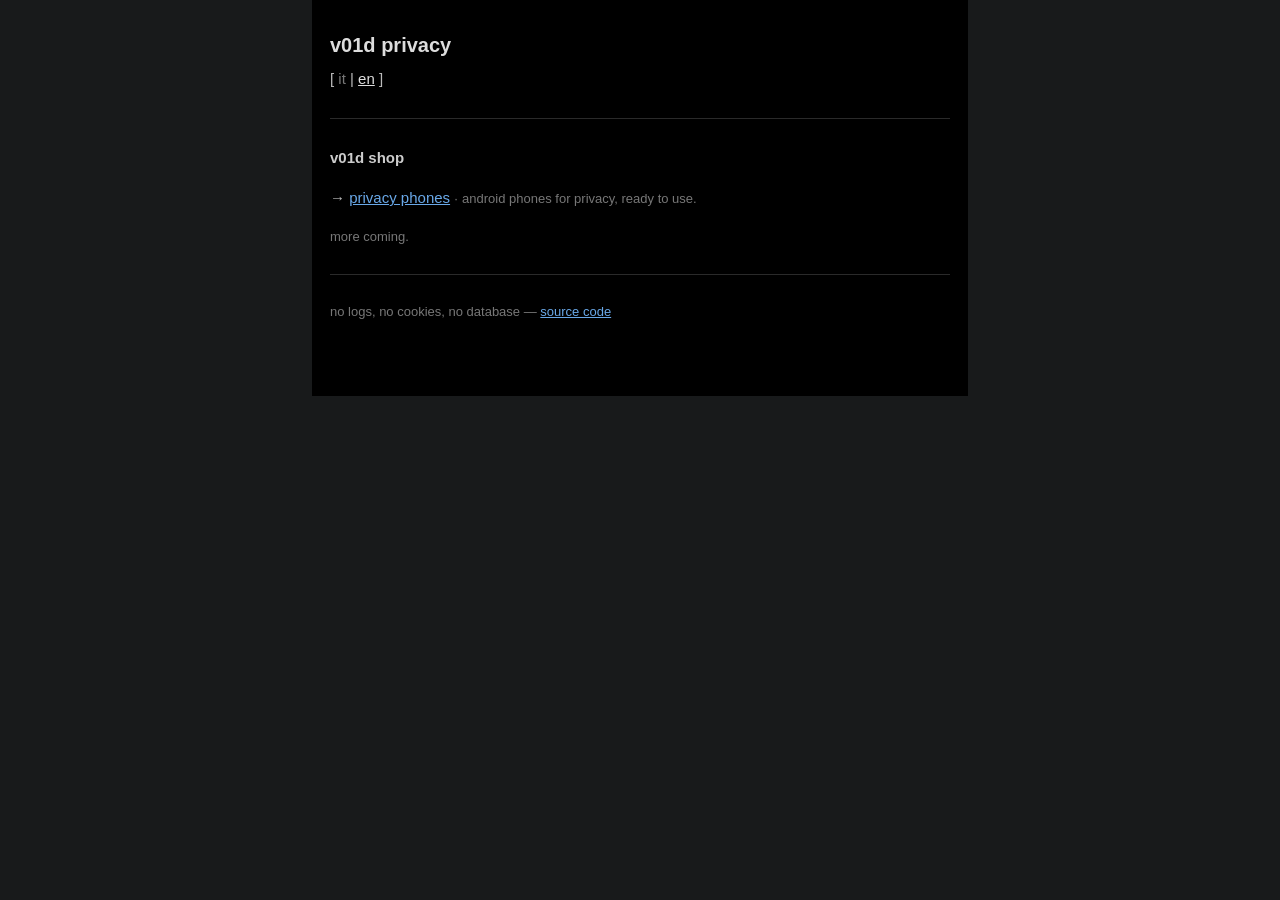
<file: index.html>
<!DOCTYPE html>
<html lang="it">
<head>
  <meta charset="utf-8">
  <meta name="viewport" content="width=device-width, initial-scale=1">
  <title>v01d privacy</title>
  <link rel="icon" href="data:,">
  <link rel="stylesheet" href="/css/style.css">
</head>
<body>

  <h1>v01d privacy</h1>
  <p class="lang">[ <a href="#" class="lang-btn" data-lang="it">it</a> | <a href="#" class="lang-btn" data-lang="en">en</a> ]</p>

  <hr>
  <h2>v01d shop</h2>
  <p>→ <a href="/shop/">privacy phones</a> <span class="small">·</span> <span class="small" data-i18n="h_shop_desc"></span></p>
  <p class="small" data-i18n="h_soon"></p>

  <hr>
  <p class="small">
    <span data-i18n="nologs"></span> —
    <a data-cfg-href="sourceUrl" href="#" data-i18n="src"></a>
  </p>

  <script src="/config.js"></script>
  <script src="/js/i18n.js"></script>
  <script src="/js/app.js"></script>
</body>
</html>
</file>
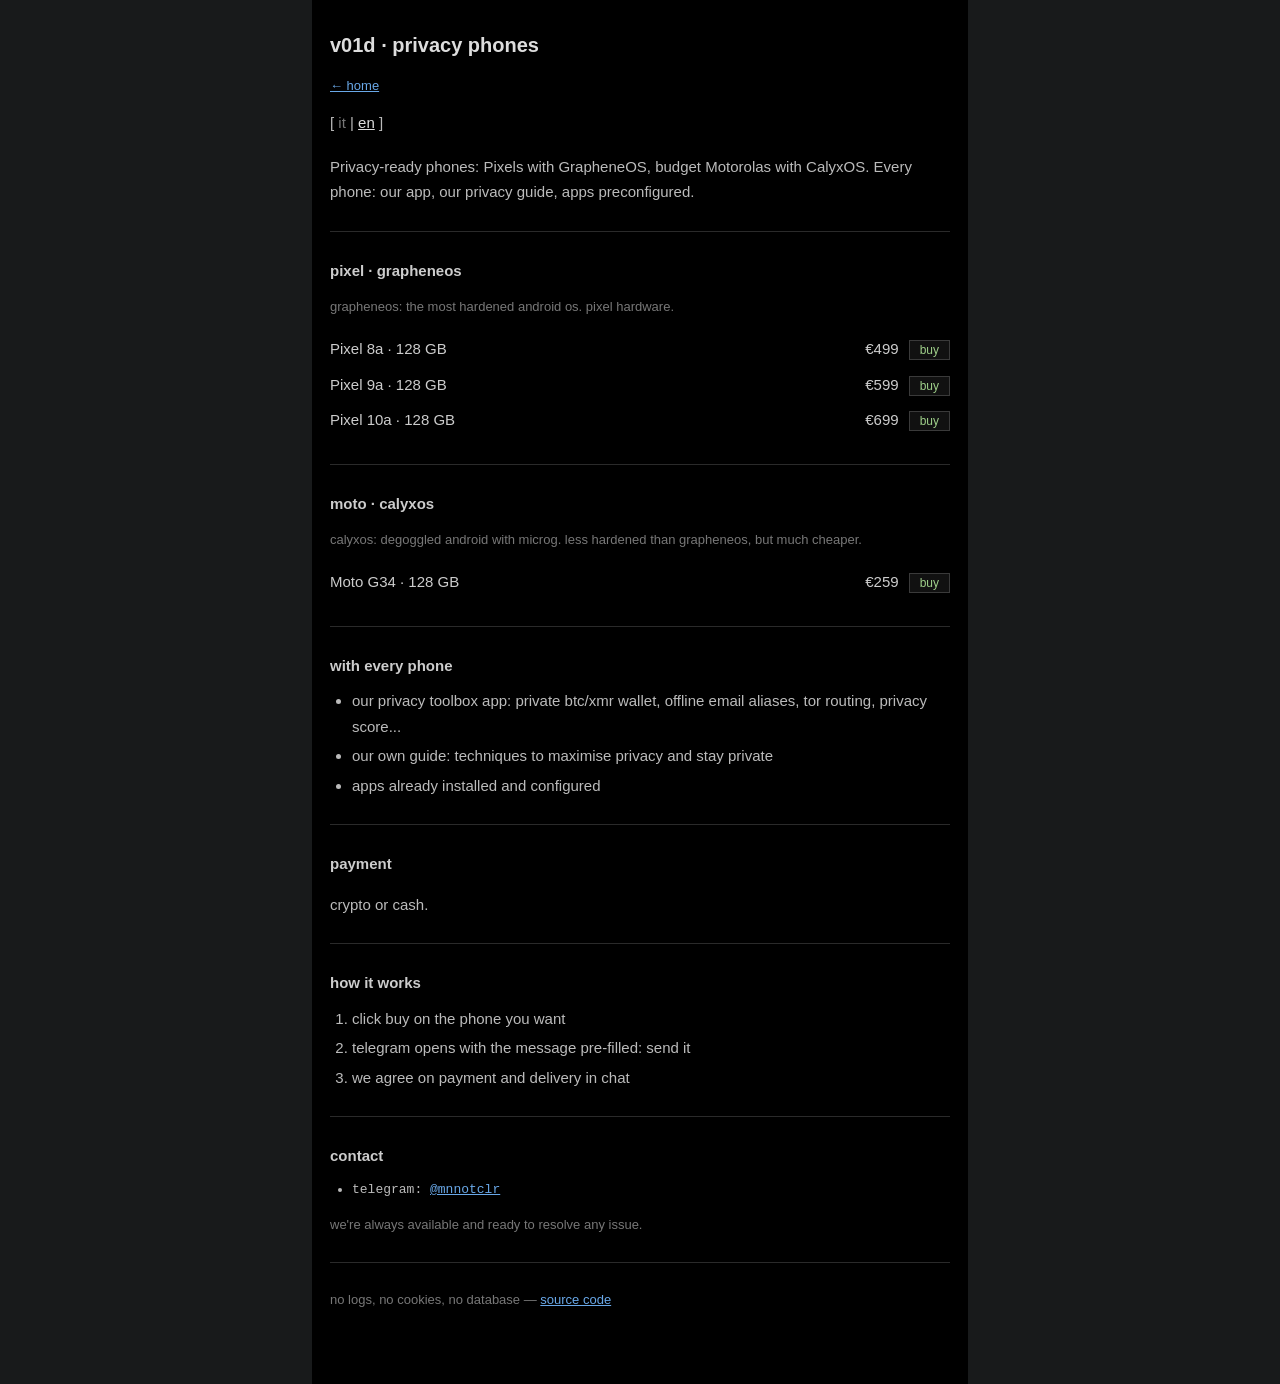
<file: shop/index.html>
<!DOCTYPE html>
<html lang="it">
<head>
  <meta charset="utf-8">
  <meta name="viewport" content="width=device-width, initial-scale=1">
  <title>v01d · privacy phones</title>
  <link rel="icon" href="data:,">
  <link rel="stylesheet" href="/css/style.css">
</head>
<body>

  <h1>v01d · privacy phones</h1>
  <p class="small"><a href="/">← home</a></p>
  <p class="lang">[ <a href="#" class="lang-btn" data-lang="it">it</a> | <a href="#" class="lang-btn" data-lang="en">en</a> ]</p>

  <p data-i18n="intro"></p>

  <hr>
  <div id="productList"></div>

  <hr>
  <h2 data-i18n="h_included"></h2>
  <ul class="plain">
    <li data-i18n="inc_void"></li>
    <li data-i18n="inc_guide"></li>
    <li data-i18n="inc_apps"></li>
  </ul>

  <hr>
  <h2 data-i18n="h_pay"></h2>
  <p data-i18n="pay_note"></p>

  <hr>
  <h2 data-i18n="h_how"></h2>
  <ol class="plain">
    <li data-i18n="how1"></li>
    <li data-i18n="how2"></li>
    <li data-i18n="how3"></li>
  </ol>

  <hr>
  <h2 data-i18n="h_contact"></h2>
  <ul class="plain mono">
    <li>telegram: <a id="cfgTelegram" href="#"></a></li>
  </ul>
  <p class="small" data-i18n="avail"></p>

  <hr>
  <p class="small">
    <span data-i18n="nologs"></span> —
    <a data-cfg-href="sourceUrl" href="#" data-i18n="src"></a>
  </p>

  <script src="/config.js"></script>
  <script src="/js/i18n.js"></script>
  <script src="/js/app.js"></script>
</body>
</html>
</file>
<file: css/style.css>
body {
  background: #000;
  color: #bbb;
  font: 15px/1.7 Arial, Helvetica, sans-serif;
  max-width: 620px;
  margin: 0 auto;
  padding: 28px 18px 60px;
}

h1 { color: #ddd; font-size: 20px; font-weight: bold; margin: 0 0 4px; }
h2 { color: #ccc; font-size: 15px; margin: 0 0 10px; }

a { color: #69a8e8; }
hr { border: 0; border-top: 1px solid #2a2a2a; margin: 26px 0; }

.lang { margin: 0 0 18px; }
.lang a { text-decoration: none; color: #777; }
.lang a.active { color: #ddd; text-decoration: underline; }

.small { color: #777; font-size: 13px; }
.mono { font-family: "Courier New", Courier, monospace; font-size: 13px; }

ul.plain, ol.plain { margin: 0; padding-left: 22px; }
ul.plain li, ol.plain li { margin: 4px 0; }
ul.plain b { color: #ccc; font-weight: bold; }

.prod { display: flex; align-items: baseline; gap: 10px; padding: 5px 0; }
.prod-name { color: #ccc; }
.prod-price { margin-left: auto; color: #ccc; white-space: nowrap; }
a.buy {
  font: 12px Arial, sans-serif;
  background: #111; color: #9fd08a; border: 1px solid #3a3a3a;
  padding: 2px 10px; cursor: pointer; white-space: nowrap;
  text-decoration: none;
}

html { color-scheme: dark; background-color: #181a1b; }
html, body { border-color: #736b5e; }
::selection { background-color: #004daa; color: #e8e6e3; }
</file>
